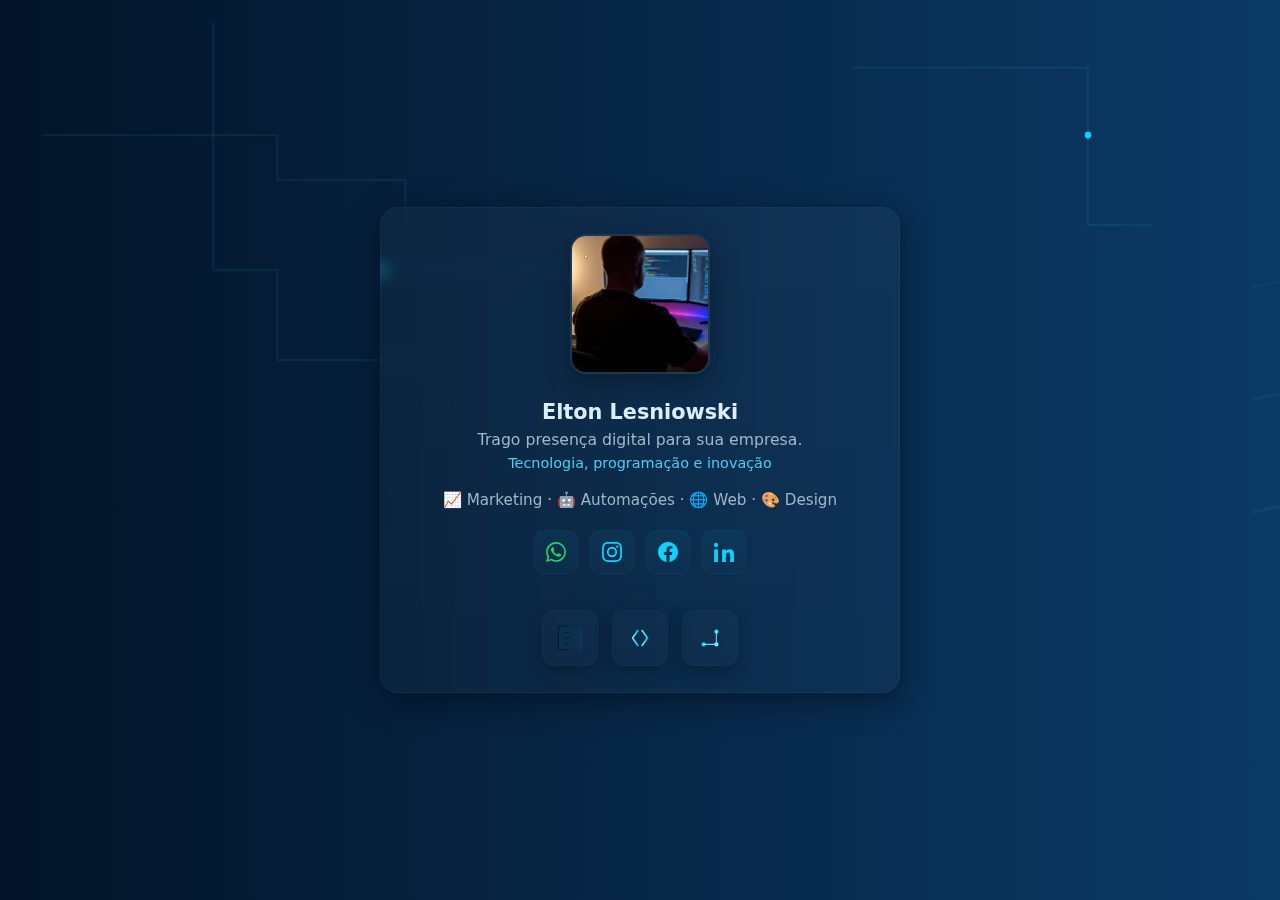
<file: develton/index.html>
<!DOCTYPE html>
<html lang="pt-BR">
<head>
    <meta charset="UTF-8">
    <meta name="viewport" content="width=device-width, initial-scale=1.0">
    <meta name="description" content="Elton — Desenvolvedor, soluções digitais e inovação. Contato via WhatsApp, Instagram, Facebook e LinkedIn.">
    <title>Elton — Desenvolvimento Digital & Inovação</title>
    <link rel="stylesheet" href="style.css">
</head>
<body>

    <!-- Decorative SVG background: circuit + digital lines -->
    <svg class="bg-svg" aria-hidden="true" viewBox="0 0 1200 800" preserveAspectRatio="none">
        <defs>
            <linearGradient id="g1" x1="0" x2="1">
                <stop offset="0%" stop-color="#031428" />
                <stop offset="100%" stop-color="#0b3a66" />
            </linearGradient>
        </defs>
        <rect width="100%" height="100%" fill="url(#g1)" />
        <!-- circuit-like paths -->
        <g class="circuit" stroke="#0fd3ff" stroke-opacity="0.09" stroke-width="2" fill="none">
            <path d="M40 120h220v40h120v80h180" stroke-linecap="round" stroke-linejoin="round"/>
            <path d="M200 20v220h60v80h140" stroke-linecap="round" stroke-linejoin="round"/>
            <path d="M800 60h220v140h60" stroke-linecap="round" stroke-linejoin="round"/>
            <circle cx="360" cy="240" r="3" fill="#0fd3ff" />
            <circle cx="1020" cy="120" r="3" fill="#0fd3ff" />
        </g>
        <!-- animated digital lines -->
        <g class="digital-lines" stroke="#7de4ff" stroke-opacity="0.06">
            <path class="line" d="M0 700 L1200 450" stroke-width="3"/>
            <path class="line delay" d="M0 600 L1200 350" stroke-width="2"/>
            <path class="line delay2" d="M0 500 L1200 250" stroke-width="1.5"/>
        </g>
    </svg>

    <main class="card-container">
        <section class="profile-card tech">

            <div class="profile-top column">
                <div class="avatar">
                    <img src="img.png" alt="Foto de Elton — Desenvolvedor" onerror="this.src='data:image/svg+xml;utf8,<svg xmlns=\'http://www.w3.org/2000/svg\' width=\'200\' height=\'200\'><rect width=\'100%\' height=\'100%\' fill=\'%23061b2b\' /><text x=\'50%\' y=\'55%\' fill=\'%23fff\' font-size=\'40\' font-family=\'Arial\' text-anchor=\'middle\'>E</text></svg>'">
                </div>

                <div class="profile-info">
                    <h1 class="profile-name">Elton Lesniowski</h1>
                    <p class="profile-role">Trago presença digital para sua empresa.</p>
                    <p class="profile-tagline">Tecnologia, programação e inovação</p>
                </div>
            </div>

            <div class="profile-body">
                <p class="profile-desc">📈 Marketing · 🤖 Automações · 🌐 Web · 🎨 Design</p>

                <div class="contact-icons">

                    <!-- WhatsApp -->
                    <a class="contact-link whatsapp" href="https://api.whatsapp.com/send?phone=5541984658412&text=Ol%C3%A1%2C%20preciso%20de%20ajuda%20%3F%20*i" target="_blank" rel="noopener noreferrer" aria-label="WhatsApp" title="WhatsApp">
                        <svg class="icon" viewBox="0 0 24 24" fill="none" xmlns="http://www.w3.org/2000/svg"><path d="M17.472 14.382c-.297-.149-1.758-.867-2.03-.967-.273-.099-.471-.148-.67.15-.197.297-.767.966-.94 1.164-.173.199-.347.223-.644.075-.297-.15-1.255-.463-2.39-1.475-.883-.788-1.48-1.761-1.653-2.059-.173-.297-.018-.458.13-.606.134-.133.298-.347.446-.52.149-.174.198-.298.298-.497.099-.198.05-.371-.025-.52-.075-.149-.669-1.612-.916-2.207-.242-.579-.487-.5-.669-.51-.173-.008-.371-.01-.57-.01-.198 0-.52.074-.792.372-.272.297-1.04 1.016-1.04 2.479 0 1.462 1.065 2.875 1.213 3.074.149.198 2.096 3.2 5.077 4.487.709.306 1.262.489 1.694.625.712.227 1.36.195 1.871.118.571-.085 1.758-.719 2.006-1.413.248-.694.248-1.289.173-1.413-.074-.124-.272-.198-.57-.347m-5.421 7.403h-.004a9.87 9.87 0 01-5.031-1.378l-.361-.214-3.741.982.998-3.648-.235-.374a9.86 9.86 0 01-1.51-5.26c.001-5.45 4.436-9.884 9.888-9.884 2.64 0 5.122 1.03 6.988 2.898a9.825 9.825 0 012.893 6.994c-.003 5.45-4.437 9.884-9.885 9.884m8.413-18.297A11.815 11.815 0 0012.05 0C5.495 0 .16 5.335.157 11.892c0 2.096.547 4.142 1.588 5.945L.057 24l6.305-1.654a11.882 11.882 0 005.683 1.448h.005c6.554 0 11.89-5.335 11.893-11.893a11.821 11.821 0 00-3.48-8.413z" fill="currentColor"/></svg>
                    </a>

                    <!-- Instagram -->
                    <a class="contact-link" href="https://www.instagram.com/dev.elton" target="_blank" rel="noopener noreferrer" aria-label="Instagram" title="Instagram">
                        <svg class="icon" viewBox="0 0 24 24" fill="none" xmlns="http://www.w3.org/2000/svg"><path d="M12 2.163c3.204 0 3.584.012 4.85.07 3.252.148 4.771 1.691 4.919 4.919.058 1.265.069 1.645.069 4.849 0 3.205-.012 3.584-.069 4.849-.149 3.225-1.664 4.771-4.919 4.919-1.266.058-1.644.07-4.85.07-3.204 0-3.584-.012-4.849-.07-3.26-.149-4.771-1.699-4.919-4.92-.058-1.265-.07-1.644-.07-4.849 0-3.204.013-3.583.07-4.849.149-3.227 1.664-4.771 4.919-4.919 1.266-.057 1.645-.069 4.849-.069zM12 0C8.741 0 8.333.014 7.053.072 2.695.272.273 2.69.073 7.052.014 8.333 0 8.741 0 12c0 3.259.014 3.668.072 4.948.2 4.358 2.618 6.78 6.98 6.98C8.333 23.986 8.741 24 12 24c3.259 0 3.668-.014 4.948-.072 4.354-.2 6.782-2.618 6.979-6.98.059-1.28.073-1.689.073-4.948 0-3.259-.014-3.667-.072-4.947-.196-4.354-2.617-6.78-6.979-6.98C15.668.014 15.259 0 12 0zm0 5.838a6.162 6.162 0 100 12.324 6.162 6.162 0 000-12.324zM12 16a4 4 0 110-8 4 4 0 010 8zm6.406-11.845a1.44 1.44 0 100 2.881 1.44 1.44 0 000-2.881z" fill="currentColor"/></svg>
                    </a>

                    <!-- Facebook -->
                    <a class="contact-link" href="https://www.facebook.com/elton.lesniowski.dev" target="_blank" rel="noopener noreferrer" aria-label="Facebook" title="Facebook">
                        <svg class="icon" viewBox="0 0 24 24" fill="none" xmlns="http://www.w3.org/2000/svg"><path d="M24 12.073c0-6.627-5.373-12-12-12s-12 5.373-12 12c0 5.99 4.388 10.954 10.125 11.854v-8.385H7.078v-3.47h3.047V9.43c0-3.007 1.792-4.669 4.533-4.669 1.312 0 2.686.235 2.686.235v2.953H15.83c-1.491 0-1.956.925-1.956 1.874v2.25h3.328l-.532 3.47h-2.796v8.385C19.612 23.027 24 18.062 24 12.073z" fill="currentColor"/></svg>
                    </a>

                    <!-- LinkedIn -->
                    <a class="contact-link" href="https://www.linkedin.com/in/elton-lesniowski-366227348/" target="_blank" rel="noopener noreferrer" aria-label="LinkedIn" title="LinkedIn">
                        <svg class="icon" viewBox="0 0 24 24" fill="none" xmlns="http://www.w3.org/2000/svg"><path d="M4.98 3.5C4.98 4.88 3.86 6 2.48 6S0 4.88 0 3.5 1.12 1 2.5 1 4.98 2.12 4.98 3.5zM.22 8.98h4.5V24h-4.5V8.98zM9.98 8.98h4.32v2.04h.06c.6-1.14 2.06-2.34 4.24-2.34 4.54 0 5.38 2.98 5.38 6.84V24h-4.5v-7.3c0-1.74-.03-3.98-2.42-3.98-2.42 0-2.79 1.9-2.79 3.88V24h-4.5V8.98z" fill="currentColor"/></svg>
                    </a>

                </div>

                <!-- apenas o ícone de WhatsApp está na seção de ícones acima -->
                <div class="card-actions" aria-hidden="true"></div>
            </div>

            <footer class="card-footer">
                <div class="visual-row" aria-hidden="true">
                    <!-- visual badges / images - purely decorative -->
                    <div class="visual-badge">
                        <!-- Chip / circuit -->
                        <svg viewBox="0 0 64 64" width="48" height="48" fill="none" xmlns="http://www.w3.org/2000/svg">
                            <rect x="10" y="10" width="44" height="44" rx="6" stroke="url(#g1)" stroke-width="2" fill="rgba(15,211,255,0.03)"/>
                            <g stroke="url(#g1)" stroke-width="1.6" stroke-linecap="round">
                                <path d="M22 22h20M22 32h20M22 42h20"/>
                            </g>
                            <defs>
                                <linearGradient id="g1" x1="0" x2="1">
                                    <stop offset="0%" stop-color="#0fd3ff" stop-opacity="0.95"/>
                                    <stop offset="100%" stop-color="#4dd6ff" stop-opacity="0.95"/>
                                </linearGradient>
                            </defs>
                        </svg>
                    </div>

                    <div class="visual-badge">
                        <!-- Code brackets -->
                        <svg viewBox="0 0 64 64" width="48" height="48" xmlns="http://www.w3.org/2000/svg">
                            <path d="M28 18l-10 14 10 14" fill="none" stroke="url(#g2)" stroke-width="3" stroke-linecap="round" stroke-linejoin="round"/>
                            <path d="M36 18l10 14-10 14" fill="none" stroke="url(#g2)" stroke-width="3" stroke-linecap="round" stroke-linejoin="round"/>
                            <defs>
                                <linearGradient id="g2" x1="0" x2="1">
                                    <stop offset="0%" stop-color="#7de4ff"/>
                                    <stop offset="100%" stop-color="#0fd3ff"/>
                                </linearGradient>
                            </defs>
                        </svg>
                    </div>

                    <div class="visual-badge">
                        <!-- Network / nodes -->
                        <svg viewBox="0 0 64 64" width="48" height="48" xmlns="http://www.w3.org/2000/svg">
                            <circle cx="20" cy="44" r="4" fill="#0fd3ff"/>
                            <circle cx="44" cy="20" r="4" fill="#4dd6ff"/>
                            <circle cx="44" cy="44" r="4" fill="#7de4ff"/>
                            <path d="M20 44 L44 44 L44 20" stroke="#7de4ff" stroke-width="2" stroke-linecap="round" stroke-linejoin="round" fill="none" opacity="0.9"/>
                        </svg>
                    </div>
                </div>
            </footer>

        </section>
    </main>

    <script src="script.js"></script>
</body>
</html>
</file>
<file: develton/style.css>
/* ================================================================
   Tech Blue Theme - Variables, reset and base layout
   ================================================================ */

:root{
    --bg-900:#031428;
    --bg-800:#072842;
    --card-bg:linear-gradient(180deg, rgba(255,255,255,0.03), rgba(255,255,255,0.02));
    --glass: rgba(255,255,255,0.03);
    --accent:#0fd3ff; /* cyan */
    --accent-2:#4dd6ff;
    --muted:#9fb7c7;
    --text:#dbeef7;
    --shadow:0 8px 30px rgba(2,14,26,0.6);
    --radius-md:14px;
    --radius-sm:10px;
    --space-xs:8px;
    --space-sm:14px;
    --space-md:20px;
    --space-lg:28px;
    --transition:all 220ms ease;
}

*{box-sizing:border-box;margin:0;padding:0}
html{font-size:16px;-webkit-font-smoothing:antialiased;-moz-osx-font-smoothing:grayscale}
body{font-family:Inter,ui-sans-serif,system-ui,-apple-system,'Segoe UI',Roboto,Arial;min-height:100vh;color:var(--text);background:var(--bg-900);display:flex;align-items:center;justify-content:center;padding:32px;position:relative;overflow:hidden}

/* Background SVG sits behind everything */
.bg-svg{position:fixed;inset:0;width:100%;height:100%;z-index:0}
.bg-svg .line{stroke-dasharray:1200;stroke-dashoffset:1200;animation:slide 6s linear infinite}
.bg-svg .digital-lines .delay{animation-delay:1.2s}
.bg-svg .digital-lines .delay2{animation-delay:2.6s}
.bg-svg .circuit{filter:blur(0.6px)}

@keyframes slide{to{stroke-dashoffset:0}}

/* Card container */
.card-container{position:relative;z-index:5;width:100%;max-width:520px;margin:0 auto}

.profile-card.tech{background:var(--card-bg);backdrop-filter:blur(8px);border-radius:18px;padding:26px;box-shadow:var(--shadow);border:1px solid rgba(255,255,255,0.04)}


.profile-top{display:flex;flex-direction:column;gap:12px;align-items:center;text-align:center}
.avatar{flex:0 0 auto}
.avatar img{width:140px;height:140px;border-radius:16px;object-fit:cover;border:2px solid rgba(255,255,255,0.06);box-shadow:0 8px 26px rgba(4,20,34,0.6)}

/* highlight when dragging an image over the avatar */
.avatar.dragover{transform:translateY(-4px);box-shadow:0 18px 40px rgba(11,58,102,0.55);outline:2px dashed rgba(15,211,255,0.22)}

.profile-info{flex:0 0 auto;text-align:center}
.profile-name{font-size:1.3rem;font-weight:700;margin:10px 0 6px;color:var(--text)}
.profile-role{font-size:0.98rem;color:var(--muted);margin-bottom:6px}
.profile-tagline{font-size:0.9rem;color:var(--accent-2);opacity:0.95}

.profile-body{margin-top:18px;text-align:center}
.profile-desc{color:var(--muted);font-size:0.95rem;line-height:1.45;margin-bottom:18px}

/* contact icons */
.contact-icons{display:flex;gap:12px;align-items:center;justify-content:center;margin:10px auto}
.contact-link{display:inline-grid;place-items:center;width:44px;height:44px;border-radius:10px;color:var(--accent);background:linear-gradient(180deg, rgba(15,211,255,0.06), rgba(77,214,255,0.02));text-decoration:none;border:1px solid rgba(15,211,255,0.06);transition:var(--transition)}
.contact-link:hover{transform:translateY(-4px);box-shadow:0 10px 30px rgba(11,58,102,0.35)}
.contact-link .icon{width:20px;height:20px;display:block}
.contact-link.whatsapp{color:#25D366}

.card-actions{display:flex;gap:12px;margin-top:18px}
.btn-primary{background:linear-gradient(90deg,var(--accent),var(--accent-2));color:#001722;padding:10px 14px;border-radius:10px;text-decoration:none;font-weight:600;border:0}
.btn-ghost{background:transparent;color:var(--muted);padding:10px 12px;border-radius:10px;border:1px solid rgba(255,255,255,0.04);text-decoration:none}

.card-footer{margin-top:18px;text-align:left;color:rgba(255,255,255,0.5);font-size:0.82rem}

/* Responsive tweaks */
@media (max-width:520px){.avatar img{width:110px;height:110px}.card-actions{flex-direction:column}.profile-card.tech{padding:18px}}

/* Reduced motion */
@media (prefers-reduced-motion:reduce){.bg-svg .line{animation:none}}

/* Accessibility focus */
.contact-link:focus{outline:2px solid rgba(15,211,255,0.18);outline-offset:3px}

/* small helper for printed pages */
@media print{body{background:#fff}.profile-card.tech{box-shadow:none;border:1px solid #ddd}}

/* Visual row: decorative images / badges below card */
.visual-row{display:flex;gap:14px;align-items:center;justify-content:center;margin-top:12px}
.visual-badge{width:56px;height:56px;display:inline-grid;place-items:center;border-radius:12px;background:linear-gradient(180deg, rgba(255,255,255,0.02), rgba(255,255,255,0.01));border:1px solid rgba(15,211,255,0.04);box-shadow:0 6px 16px rgba(3,20,34,0.45);transition:transform 260ms ease}
.visual-badge:hover{transform:translateY(-6px) scale(1.03)}
.visual-badge svg{width:34px;height:34px}

/* ensure footer doesn't show any text accidentally */
.card-footer small{display:none}

/* end of file */
</file>
